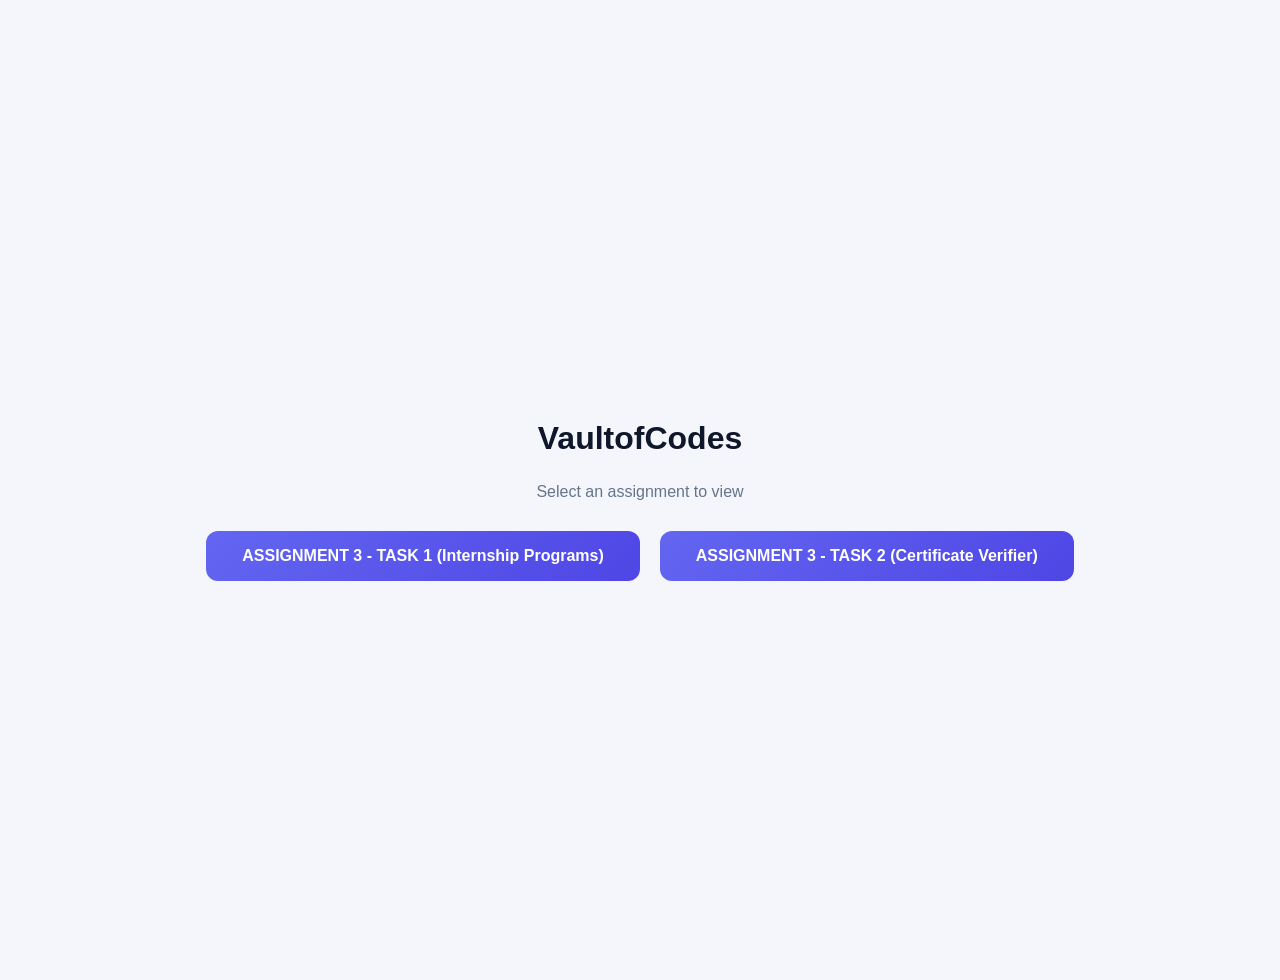
<file: index.html>
<!DOCTYPE html>
<html lang="en">
<head>
  <meta charset="UTF-8">
  <meta name="viewport" content="width=device-width, initial-scale=1.0">
  <title>VaultofCodes - Assignments</title>
  <style>
    body {
      font-family: 'Segoe UI', sans-serif;
      background: #f4f6fb;
      display: flex;
      flex-direction: column;
      align-items: center;
      justify-content: center;
      min-height: 100vh;
      margin: 0;
      padding: 40px 20px;
      text-align: center;
    }
    h1 {
      font-size: 2rem;
      color: #0f172a;
      margin-bottom: 10px;
    }
    p {
      color: #64748b;
      margin-bottom: 30px;
    }
    .links {
      display: flex;
      gap: 20px;
      flex-wrap: wrap;
      justify-content: center;
    }
    .links a {
      display: inline-block;
      padding: 16px 36px;
      background: linear-gradient(135deg, #6366f1, #4f46e5);
      color: #fff;
      text-decoration: none;
      font-weight: 600;
      border-radius: 12px;
      font-size: 16px;
      transition: transform 0.2s, box-shadow 0.2s;
    }
    .links a:hover {
      transform: translateY(-3px);
      box-shadow: 0 8px 24px rgba(99, 102, 241, 0.35);
    }
  </style>
</head>
<body>
  <h1>VaultofCodes</h1>
  <p>Select an assignment to view</p>
  <div class="links">
    <a href="ASSIGNMENT3/TASK1/">ASSIGNMENT 3 - TASK 1 (Internship Programs)</a>
    <a href="ASSIGNMENT3/TASK2/">ASSIGNMENT 3 - TASK 2 (Certificate Verifier)</a>
  </div>
</body>
</html>
</file>
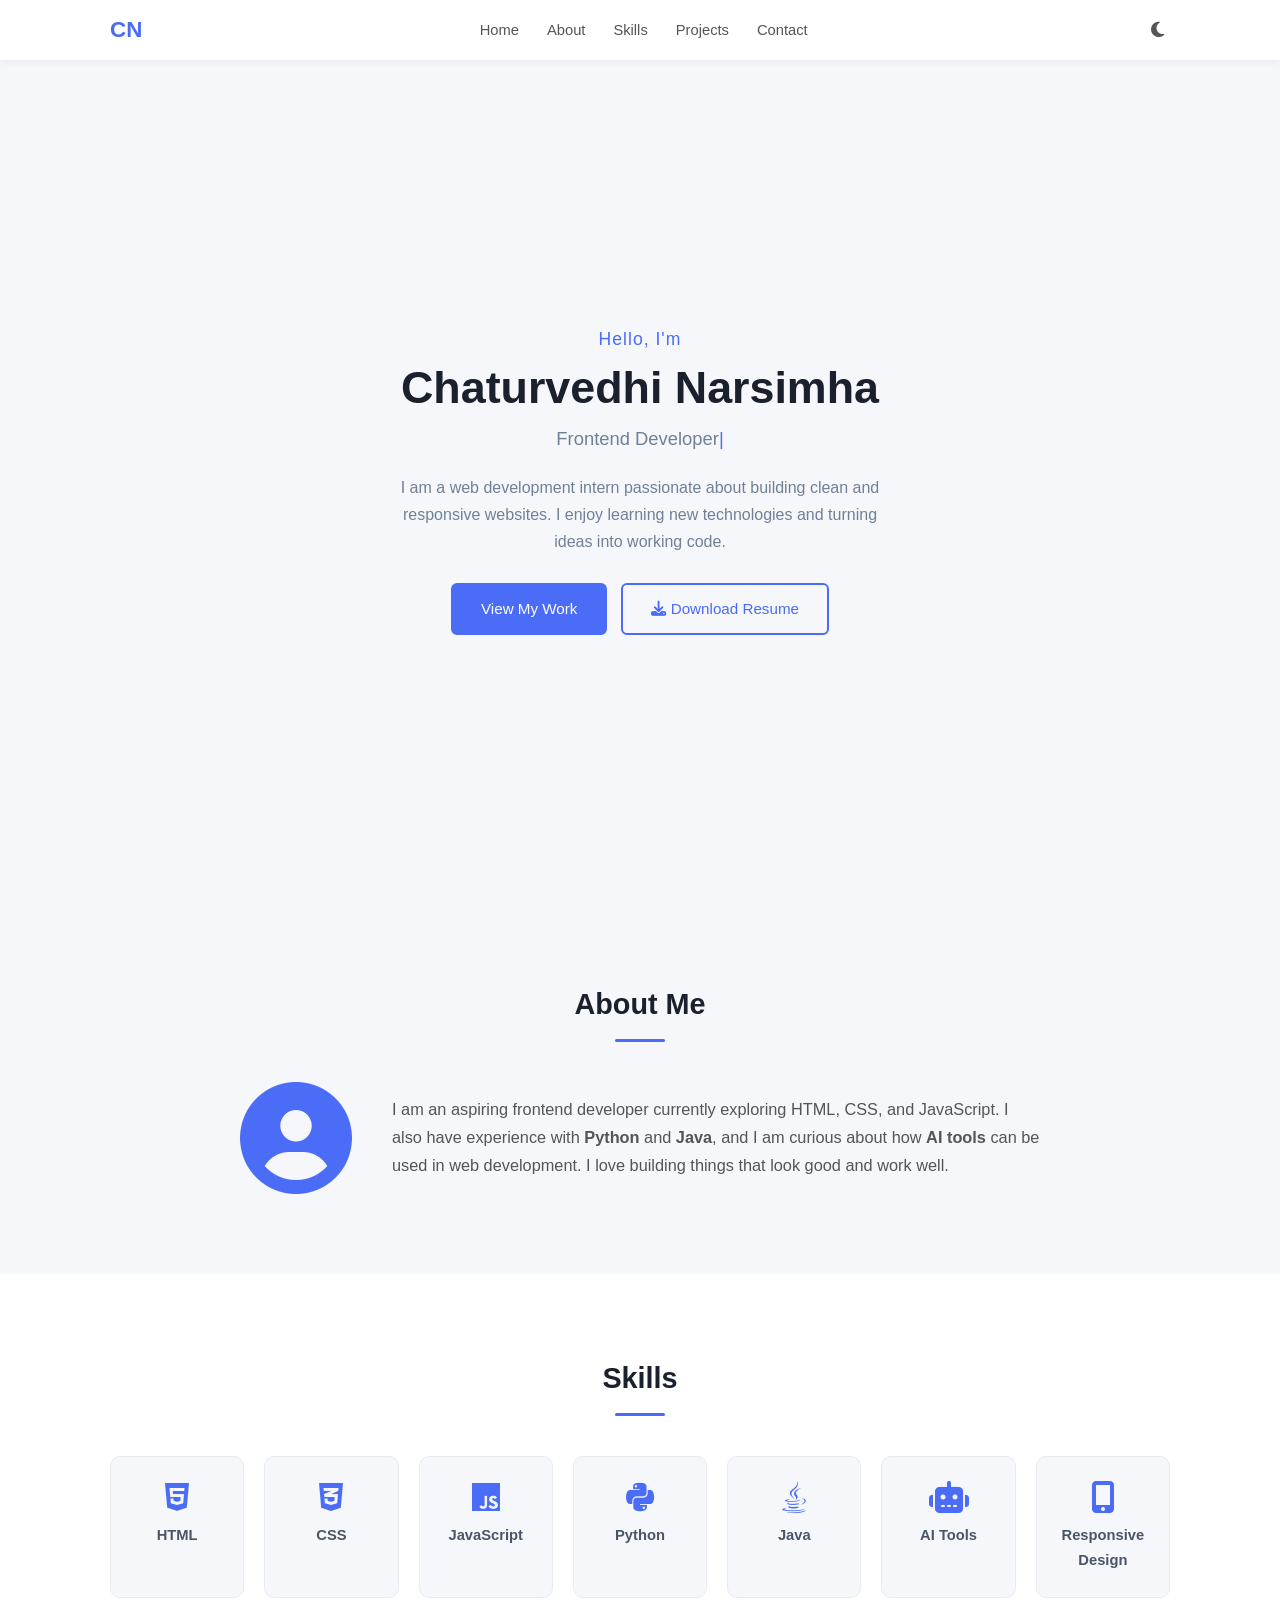
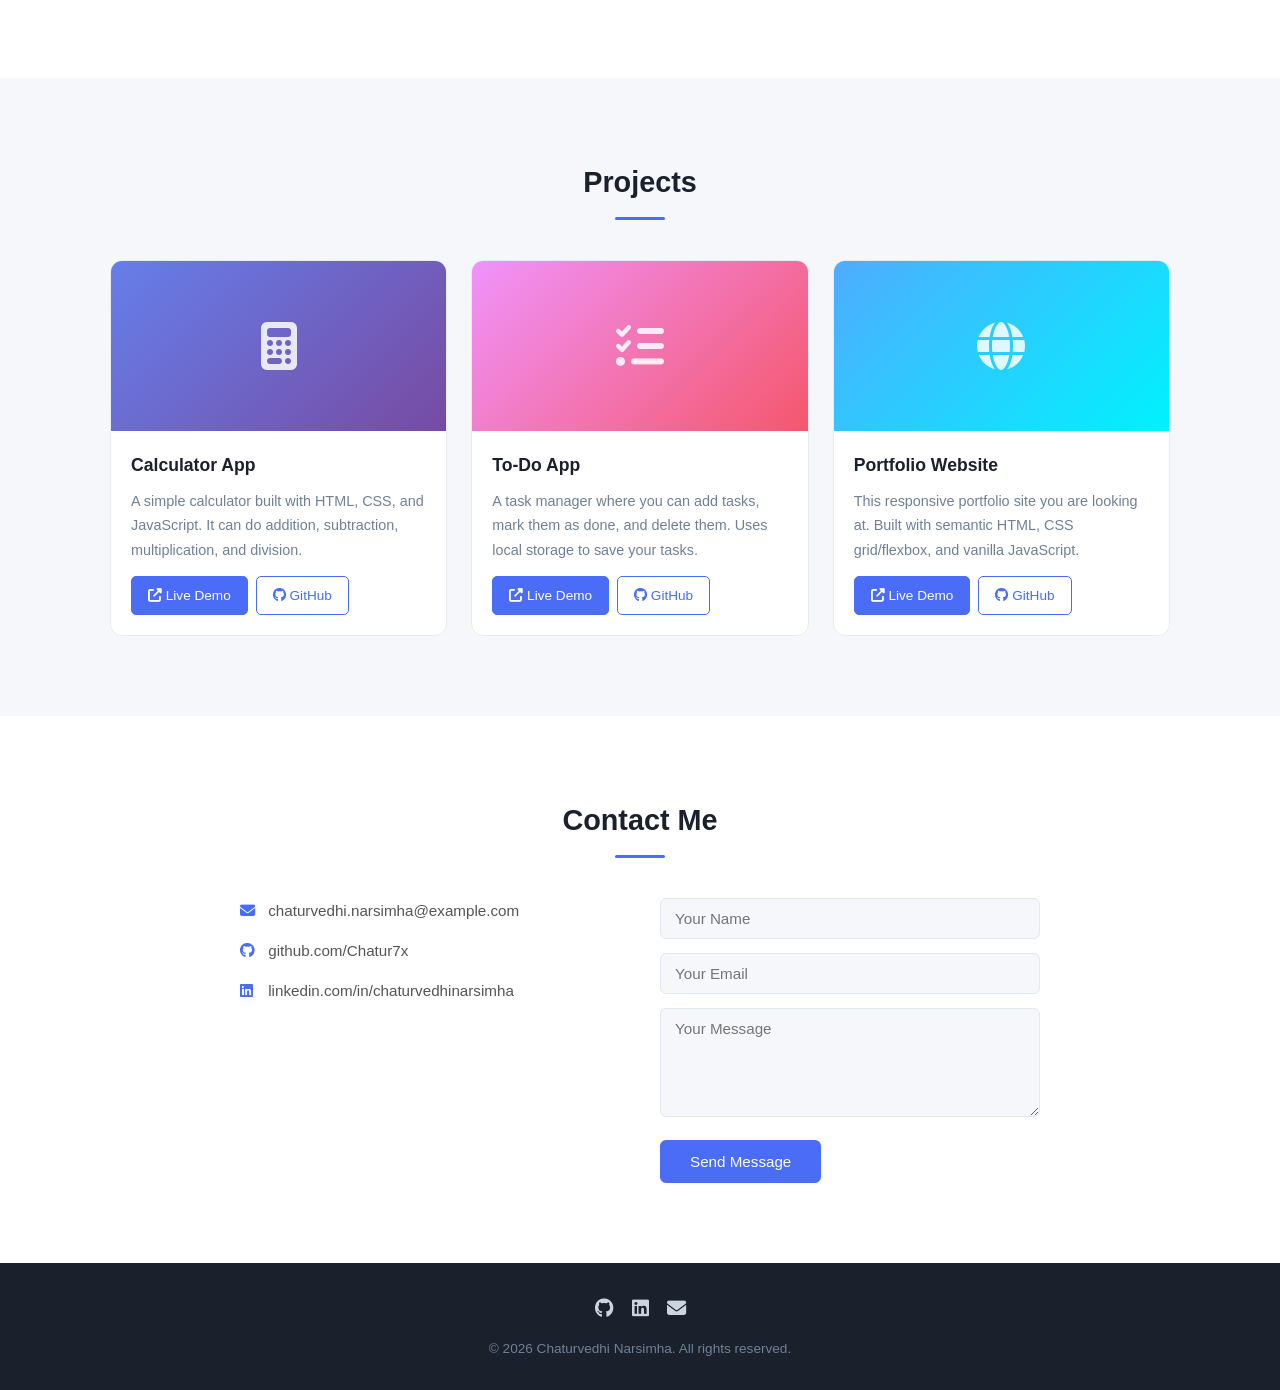
<file: ASSIGNMENT2/index.html>
<!DOCTYPE html>
<html lang="en">
<head>
  <meta charset="UTF-8">
  <meta name="viewport" content="width=device-width, initial-scale=1.0">
  <title>Chaturvedhi Narsimha | Portfolio</title>
  <!-- External CSS -->
  <link rel="stylesheet" href="style.css">
  <!-- Font Awesome for icons -->
  <link rel="stylesheet" href="https://cdnjs.cloudflare.com/ajax/libs/font-awesome/6.5.0/css/all.min.css">
</head>
<body>

  <!-- ===== STICKY NAVBAR ===== -->
  <header class="navbar" id="navbar">
    <div class="container nav-inner">
      <a href="#home" class="nav-logo">CN</a>
      <nav>
        <ul class="nav-menu" id="navMenu">
          <li><a href="#home">Home</a></li>
          <li><a href="#about">About</a></li>
          <li><a href="#skills">Skills</a></li>
          <li><a href="#projects">Projects</a></li>
          <li><a href="#contact">Contact</a></li>
        </ul>
      </nav>
      <div class="nav-right">
        <button class="dark-btn" id="darkBtn" aria-label="Dark mode">
          <i class="fas fa-moon"></i>
        </button>
        <button class="hamburger" id="hamburger" aria-label="Menu">
          <span></span><span></span><span></span>
        </button>
      </div>
    </div>
  </header>

  <!-- ===== HERO SECTION ===== -->
  <section class="hero" id="home">
    <div class="container hero-inner">
      <p class="hero-hello">Hello, I'm</p>
      <h1 class="hero-name">Chaturvedhi Narsimha</h1>
      <p class="hero-title"><span id="typedText"></span><span class="cursor">|</span></p>
      <p class="hero-desc">
        I am a web development intern passionate about building clean and responsive websites.
        I enjoy learning new technologies and turning ideas into working code.
      </p>
      <div class="hero-btns">
        <a href="#projects" class="btn fill">View My Work</a>
        <a href="resume.pdf" class="btn outline" download><i class="fas fa-download"></i> Download Resume</a>
      </div>
    </div>
  </section>

  <!-- ===== ABOUT ME ===== -->
  <section class="segment" id="about">
    <div class="container">
      <h2 class="seg-title">About Me</h2>
      <div class="about-wrap">
        <div class="about-avatar">
          <i class="fas fa-user-circle"></i>
        </div>
        <div class="about-text">
          <p>
            I am an aspiring frontend developer currently exploring HTML, CSS, and JavaScript.
            I also have experience with <strong>Python</strong> and <strong>Java</strong>,
            and I am curious about how <strong>AI tools</strong> can be used in web development.
            I love building things that look good and work well.
          </p>
        </div>
      </div>
    </div>
  </section>

  <!-- ===== SKILLS ===== -->
  <section class="segment alt-bg" id="skills">
    <div class="container">
      <h2 class="seg-title">Skills</h2>
      <div class="skill-grid">
        <div class="skill-item">
          <i class="fab fa-html5"></i>
          <h3>HTML</h3>
        </div>
        <div class="skill-item">
          <i class="fab fa-css3-alt"></i>
          <h3>CSS</h3>
        </div>
        <div class="skill-item">
          <i class="fab fa-js"></i>
          <h3>JavaScript</h3>
        </div>
        <div class="skill-item">
          <i class="fab fa-python"></i>
          <h3>Python</h3>
        </div>
        <div class="skill-item">
          <i class="fab fa-java"></i>
          <h3>Java</h3>
        </div>
        <div class="skill-item">
          <i class="fas fa-robot"></i>
          <h3>AI Tools</h3>
        </div>
        <div class="skill-item">
          <i class="fas fa-mobile-alt"></i>
          <h3>Responsive Design</h3>
        </div>
      </div>
    </div>
  </section>

  <!-- ===== PROJECTS ===== -->
  <section class="segment" id="projects">
    <div class="container">
      <h2 class="seg-title">Projects</h2>
      <div class="project-grid">

        <article class="project-card">
          <div class="project-img calc-bg">
            <i class="fas fa-calculator"></i>
          </div>
          <div class="project-body">
            <h3>Calculator App</h3>
            <p>A simple calculator built with HTML, CSS, and JavaScript. It can do addition, subtraction, multiplication, and division.</p>
            <div class="project-btns">
              <a href="#" class="btn-sm fill"><i class="fas fa-external-link-alt"></i> Live Demo</a>
              <a href="#" class="btn-sm outline"><i class="fab fa-github"></i> GitHub</a>
            </div>
          </div>
        </article>

        <article class="project-card">
          <div class="project-img todo-bg">
            <i class="fas fa-list-check"></i>
          </div>
          <div class="project-body">
            <h3>To-Do App</h3>
            <p>A task manager where you can add tasks, mark them as done, and delete them. Uses local storage to save your tasks.</p>
            <div class="project-btns">
              <a href="#" class="btn-sm fill"><i class="fas fa-external-link-alt"></i> Live Demo</a>
              <a href="#" class="btn-sm outline"><i class="fab fa-github"></i> GitHub</a>
            </div>
          </div>
        </article>

        <article class="project-card">
          <div class="project-img port-bg">
            <i class="fas fa-globe"></i>
          </div>
          <div class="project-body">
            <h3>Portfolio Website</h3>
            <p>This responsive portfolio site you are looking at. Built with semantic HTML, CSS grid/flexbox, and vanilla JavaScript.</p>
            <div class="project-btns">
              <a href="#" class="btn-sm fill"><i class="fas fa-external-link-alt"></i> Live Demo</a>
              <a href="#" class="btn-sm outline"><i class="fab fa-github"></i> GitHub</a>
            </div>
          </div>
        </article>

      </div>
    </div>
  </section>

  <!-- ===== CONTACT ===== -->
  <section class="segment alt-bg" id="contact">
    <div class="container">
      <h2 class="seg-title">Contact Me</h2>
      <div class="contact-wrap">
        <div class="contact-details">
          <p><i class="fas fa-envelope"></i> chaturvedhi.narsimha@example.com</p>
          <p><i class="fab fa-github"></i> github.com/Chatur7x</p>
          <p><i class="fab fa-linkedin"></i> linkedin.com/in/chaturvedhinarsimha</p>
        </div>
        <form class="contact-form" id="contactForm">
          <input type="text" id="name" placeholder="Your Name" required>
          <input type="email" id="email" placeholder="Your Email" required>
          <textarea id="message" rows="5" placeholder="Your Message" required></textarea>
          <button type="submit" class="btn fill">Send Message</button>
        </form>
      </div>
    </div>
  </section>

  <!-- ===== FOOTER ===== -->
  <footer class="footer">
    <div class="container">
      <div class="footer-icons">
        <a href="https://github.com/Chatur7x" target="_blank" aria-label="GitHub"><i class="fab fa-github"></i></a>
        <a href="https://linkedin.com/in/chaturvedhinarsimha" target="_blank" aria-label="LinkedIn"><i class="fab fa-linkedin"></i></a>
        <a href="mailto:chaturvedhi.narsimha@example.com" aria-label="Email"><i class="fas fa-envelope"></i></a>
      </div>
      <p class="copyright">&copy; 2026 Chaturvedhi Narsimha. All rights reserved.</p>
    </div>
  </footer>

  <!-- ===== SCROLL TO TOP ===== -->
  <button class="scroll-up" id="scrollUp"><i class="fas fa-arrow-up"></i></button>

  <!-- External JavaScript -->
  <script src="script.js"></script>
</body>
</html>
</file>
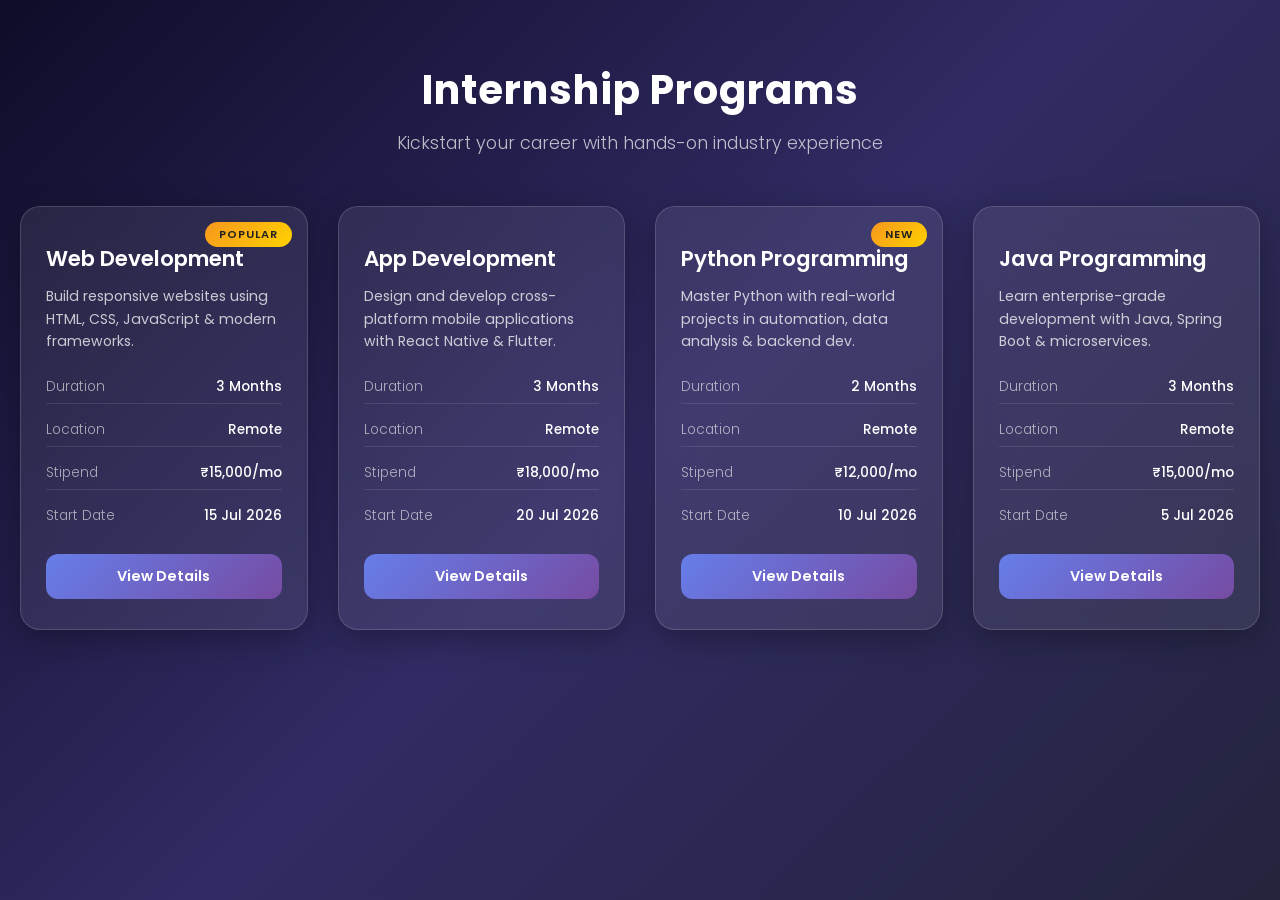
<file: ASSIGNMENT3-TASK1/index.html>
<!DOCTYPE html>
<html lang="en">
<head>
  <meta charset="UTF-8">
  <meta name="viewport" content="width=device-width, initial-scale=1.0">
  <title>Internship Programs</title>
  <!-- Google Fonts: Poppins -->
  <link href="https://fonts.googleapis.com/css2?family=Poppins:wght@300;400;500;600;700&display=swap" rel="stylesheet">
  <link rel="stylesheet" href="style.css">
</head>
<body>

  <!-- HEADING -->
  <section class="heading">
    <h1>Internship Programs</h1>
    <p>Kickstart your career with hands-on industry experience</p>
  </section>

  <!-- CARDS GRID -->
  <section class="cards-container">

    <!-- Card 1 -->
    <div class="card">
      <div class="card-badge">Popular</div>
      <h2 class="card-title">Web Development</h2>
      <p class="card-desc">Build responsive websites using HTML, CSS, JavaScript &amp; modern frameworks.</p>
      <div class="card-details">
        <div class="detail"><span class="label">Duration</span><span class="value">3 Months</span></div>
        <div class="detail"><span class="label">Location</span><span class="value">Remote</span></div>
        <div class="detail"><span class="label">Stipend</span><span class="value">₹15,000/mo</span></div>
        <div class="detail"><span class="label">Start Date</span><span class="value">15 Jul 2026</span></div>
      </div>
      <a href="#" class="btn">View Details</a>
    </div>

    <!-- Card 2 -->
    <div class="card">
      <h2 class="card-title">App Development</h2>
      <p class="card-desc">Design and develop cross-platform mobile applications with React Native &amp; Flutter.</p>
      <div class="card-details">
        <div class="detail"><span class="label">Duration</span><span class="value">3 Months</span></div>
        <div class="detail"><span class="label">Location</span><span class="value">Remote</span></div>
        <div class="detail"><span class="label">Stipend</span><span class="value">₹18,000/mo</span></div>
        <div class="detail"><span class="label">Start Date</span><span class="value">20 Jul 2026</span></div>
      </div>
      <a href="#" class="btn">View Details</a>
    </div>

    <!-- Card 3 -->
    <div class="card">
      <div class="card-badge">New</div>
      <h2 class="card-title">Python Programming</h2>
      <p class="card-desc">Master Python with real-world projects in automation, data analysis &amp; backend dev.</p>
      <div class="card-details">
        <div class="detail"><span class="label">Duration</span><span class="value">2 Months</span></div>
        <div class="detail"><span class="label">Location</span><span class="value">Remote</span></div>
        <div class="detail"><span class="label">Stipend</span><span class="value">₹12,000/mo</span></div>
        <div class="detail"><span class="label">Start Date</span><span class="value">10 Jul 2026</span></div>
      </div>
      <a href="python-details.html" class="btn">View Details</a>
    </div>

    <!-- Card 4 -->
    <div class="card">
      <h2 class="card-title">Java Programming</h2>
      <p class="card-desc">Learn enterprise-grade development with Java, Spring Boot &amp; microservices.</p>
      <div class="card-details">
        <div class="detail"><span class="label">Duration</span><span class="value">3 Months</span></div>
        <div class="detail"><span class="label">Location</span><span class="value">Remote</span></div>
        <div class="detail"><span class="label">Stipend</span><span class="value">₹15,000/mo</span></div>
        <div class="detail"><span class="label">Start Date</span><span class="value">5 Jul 2026</span></div>
      </div>
      <a href="java-details.html" class="btn">View Details</a>
    </div>

  </section>

</body>
</html>
</file>
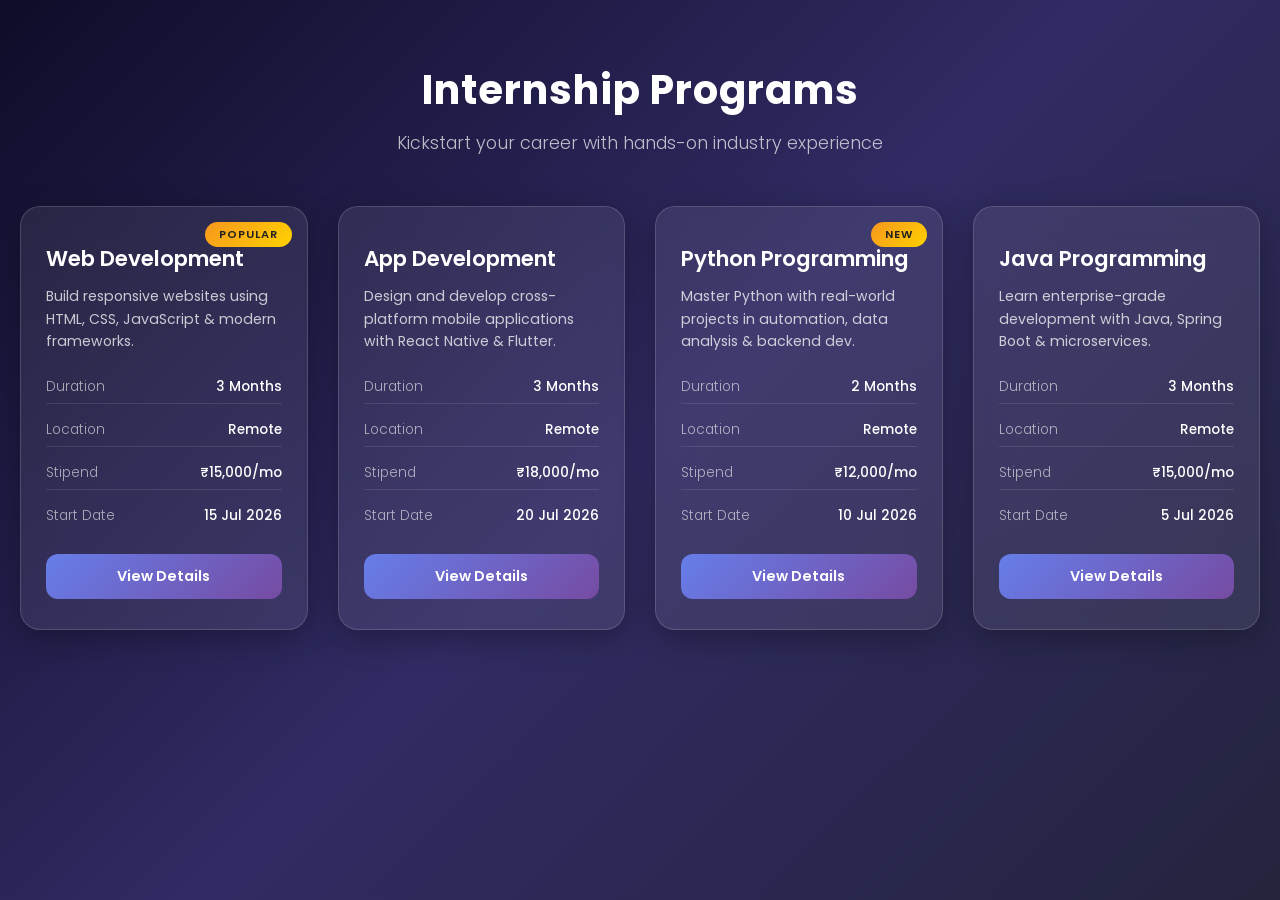
<file: ASSIGNMENT3/TASK1/index.html>
<!DOCTYPE html>
<html lang="en">
<head>
  <meta charset="UTF-8">
  <meta name="viewport" content="width=device-width, initial-scale=1.0">
  <title>Internship Programs</title>
  <link href="https://fonts.googleapis.com/css2?family=Poppins:wght@300;400;500;600;700&display=swap" rel="stylesheet">
  <link rel="stylesheet" href="style.css">
</head>
<body>

  <section class="heading">
    <h1>Internship Programs</h1>
    <p>Kickstart your career with hands-on industry experience</p>
  </section>

  <section class="cards-container">

    <div class="card">
      <div class="card-badge">Popular</div>
      <h2 class="card-title">Web Development</h2>
      <p class="card-desc">Build responsive websites using HTML, CSS, JavaScript &amp; modern frameworks.</p>
      <div class="card-details">
        <div class="detail"><span class="label">Duration</span><span class="value">3 Months</span></div>
        <div class="detail"><span class="label">Location</span><span class="value">Remote</span></div>
        <div class="detail"><span class="label">Stipend</span><span class="value">₹15,000/mo</span></div>
        <div class="detail"><span class="label">Start Date</span><span class="value">15 Jul 2026</span></div>
      </div>
      <a href="#" class="btn">View Details</a>
    </div>

    <div class="card">
      <h2 class="card-title">App Development</h2>
      <p class="card-desc">Design and develop cross-platform mobile applications with React Native &amp; Flutter.</p>
      <div class="card-details">
        <div class="detail"><span class="label">Duration</span><span class="value">3 Months</span></div>
        <div class="detail"><span class="label">Location</span><span class="value">Remote</span></div>
        <div class="detail"><span class="label">Stipend</span><span class="value">₹18,000/mo</span></div>
        <div class="detail"><span class="label">Start Date</span><span class="value">20 Jul 2026</span></div>
      </div>
      <a href="#" class="btn">View Details</a>
    </div>

    <div class="card">
      <div class="card-badge">New</div>
      <h2 class="card-title">Python Programming</h2>
      <p class="card-desc">Master Python with real-world projects in automation, data analysis &amp; backend dev.</p>
      <div class="card-details">
        <div class="detail"><span class="label">Duration</span><span class="value">2 Months</span></div>
        <div class="detail"><span class="label">Location</span><span class="value">Remote</span></div>
        <div class="detail"><span class="label">Stipend</span><span class="value">₹12,000/mo</span></div>
        <div class="detail"><span class="label">Start Date</span><span class="value">10 Jul 2026</span></div>
      </div>
      <a href="python-details.html" class="btn">View Details</a>
    </div>

    <div class="card">
      <h2 class="card-title">Java Programming</h2>
      <p class="card-desc">Learn enterprise-grade development with Java, Spring Boot &amp; microservices.</p>
      <div class="card-details">
        <div class="detail"><span class="label">Duration</span><span class="value">3 Months</span></div>
        <div class="detail"><span class="label">Location</span><span class="value">Remote</span></div>
        <div class="detail"><span class="label">Stipend</span><span class="value">₹15,000/mo</span></div>
        <div class="detail"><span class="label">Start Date</span><span class="value">5 Jul 2026</span></div>
      </div>
      <a href="java-details.html" class="btn">View Details</a>
    </div>

  </section>

</body>
</html>
</file>
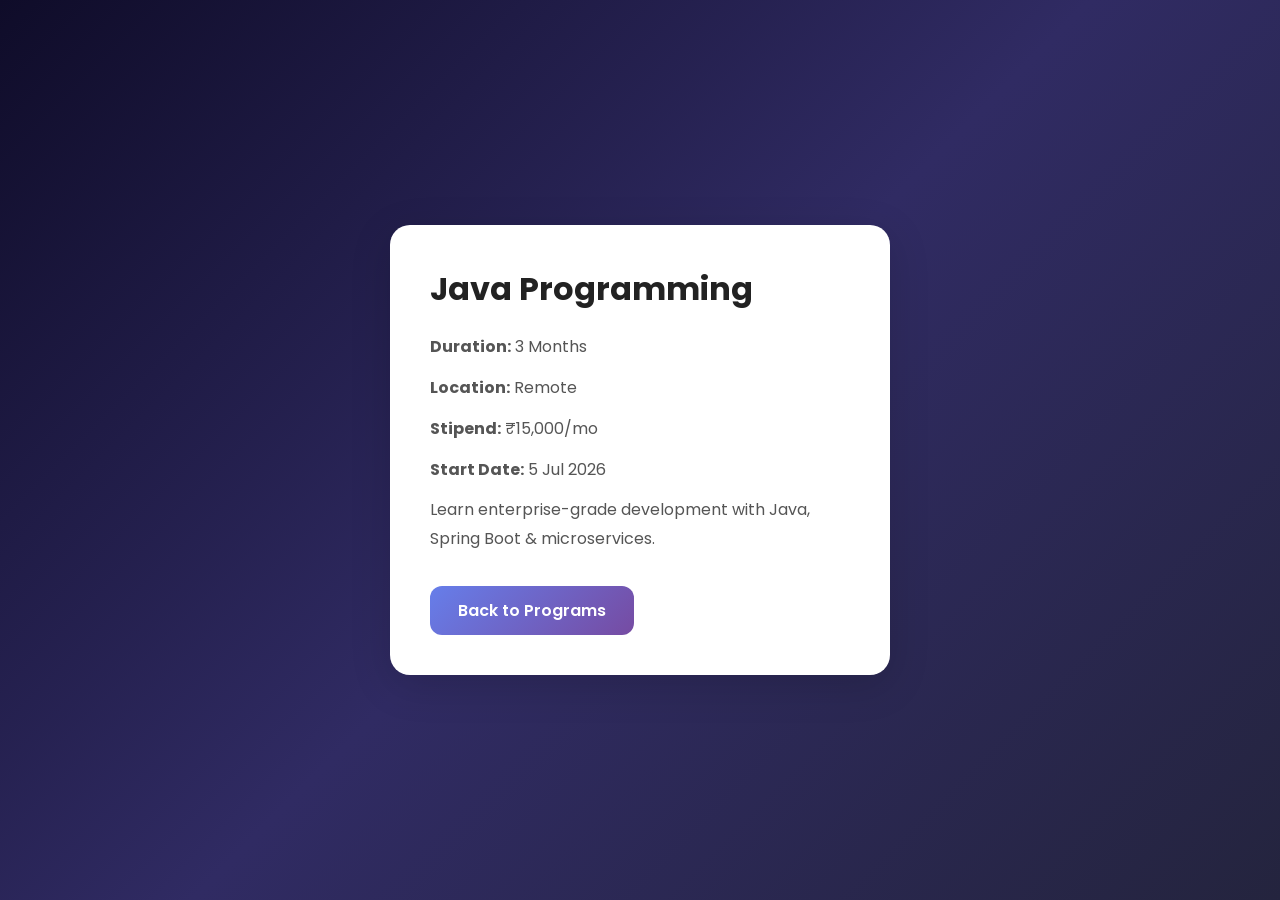
<file: ASSIGNMENT3-TASK1/java-details.html>
<!DOCTYPE html>
<html lang="en">
<head>
  <meta charset="UTF-8">
  <meta name="viewport" content="width=device-width, initial-scale=1.0">
  <title>Java Programming - Internship Details</title>
  <link href="https://fonts.googleapis.com/css2?family=Poppins:wght@400;500;600;700&display=swap" rel="stylesheet">
  <link rel="stylesheet" href="style.css">
  <style>
    body {
      justify-content: center;
      min-height: 100vh;
    }
    .detail-page {
      background: #fff;
      border-radius: 20px;
      padding: 40px;
      max-width: 500px;
      width: 100%;
      box-shadow: 0 10px 40px rgba(0, 0, 0, 0.15);
    }
    .detail-page h1 {
      font-size: 2rem;
      margin-bottom: 20px;
      color: #222;
    }
    .detail-page p {
      color: #555;
      line-height: 1.8;
      margin-bottom: 12px;
    }
    .detail-page .back-btn {
      display: inline-block;
      margin-top: 20px;
      padding: 12px 28px;
      background: linear-gradient(135deg, #667eea, #764ba2);
      color: #fff;
      text-decoration: none;
      border-radius: 12px;
      font-weight: 600;
      transition: transform 0.2s;
    }
    .detail-page .back-btn:hover {
      transform: scale(1.03);
    }
  </style>
</head>
<body>
  <div class="detail-page">
    <h1>Java Programming</h1>
    <p><strong>Duration:</strong> 3 Months</p>
    <p><strong>Location:</strong> Remote</p>
    <p><strong>Stipend:</strong> ₹15,000/mo</p>
    <p><strong>Start Date:</strong> 5 Jul 2026</p>
    <p>Learn enterprise-grade development with Java, Spring Boot &amp; microservices.</p>
    <a href="index.html" class="back-btn">Back to Programs</a>
  </div>
</body>
</html>
</file>
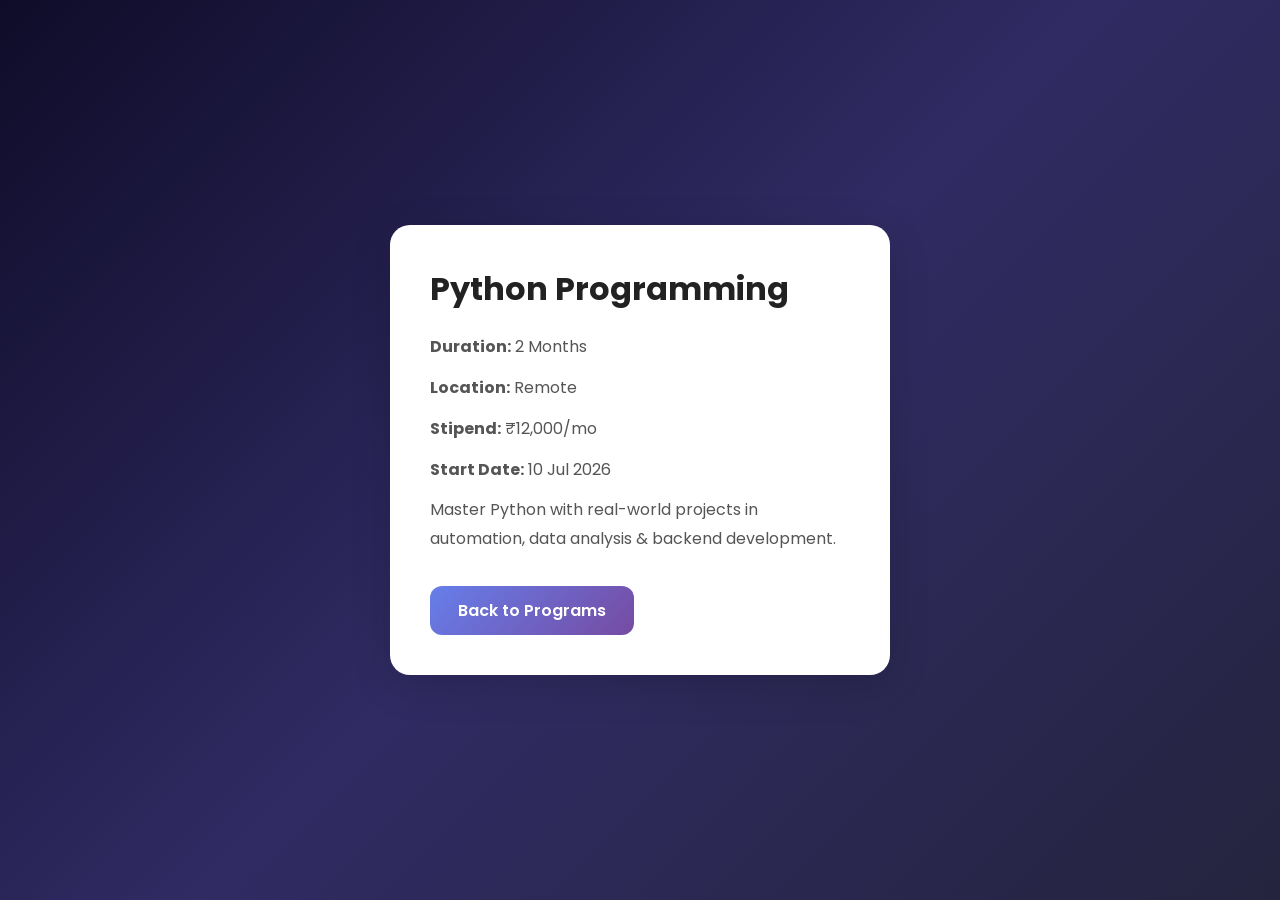
<file: ASSIGNMENT3-TASK1/python-details.html>
<!DOCTYPE html>
<html lang="en">
<head>
  <meta charset="UTF-8">
  <meta name="viewport" content="width=device-width, initial-scale=1.0">
  <title>Python Programming - Internship Details</title>
  <link href="https://fonts.googleapis.com/css2?family=Poppins:wght@400;500;600;700&display=swap" rel="stylesheet">
  <link rel="stylesheet" href="style.css">
  <style>
    body {
      justify-content: center;
      min-height: 100vh;
    }
    .detail-page {
      background: #fff;
      border-radius: 20px;
      padding: 40px;
      max-width: 500px;
      width: 100%;
      box-shadow: 0 10px 40px rgba(0, 0, 0, 0.15);
    }
    .detail-page h1 {
      font-size: 2rem;
      margin-bottom: 20px;
      color: #222;
    }
    .detail-page p {
      color: #555;
      line-height: 1.8;
      margin-bottom: 12px;
    }
    .detail-page .back-btn {
      display: inline-block;
      margin-top: 20px;
      padding: 12px 28px;
      background: linear-gradient(135deg, #667eea, #764ba2);
      color: #fff;
      text-decoration: none;
      border-radius: 12px;
      font-weight: 600;
      transition: transform 0.2s;
    }
    .detail-page .back-btn:hover {
      transform: scale(1.03);
    }
  </style>
</head>
<body>
  <div class="detail-page">
    <h1>Python Programming</h1>
    <p><strong>Duration:</strong> 2 Months</p>
    <p><strong>Location:</strong> Remote</p>
    <p><strong>Stipend:</strong> ₹12,000/mo</p>
    <p><strong>Start Date:</strong> 10 Jul 2026</p>
    <p>Master Python with real-world projects in automation, data analysis &amp; backend development.</p>
    <a href="index.html" class="back-btn">Back to Programs</a>
  </div>
</body>
</html>
</file>
<file: ASSIGNMENT2/style.css>
/* ===== RESET ===== */
* {
  margin: 0;
  padding: 0;
  box-sizing: border-box;
}

html {
  scroll-behavior: smooth;
}

body {
  font-family: 'Segoe UI', Tahoma, Geneva, Verdana, sans-serif;
  background: #f5f7fa;
  color: #2d3748;
  line-height: 1.7;
}

a {
  text-decoration: none;
  color: inherit;
}

ul {
  list-style: none;
}

.container {
  max-width: 1100px;
  margin: 0 auto;
  padding: 0 20px;
}

/* ===== STICKY NAVBAR ===== */
.navbar {
  position: fixed;
  top: 0;
  left: 0;
  width: 100%;
  background: #fff;
  box-shadow: 0 2px 8px rgba(0,0,0,0.06);
  z-index: 999;
  height: 60px;
}

.nav-inner {
  display: flex;
  justify-content: space-between;
  align-items: center;
  height: 60px;
}

.nav-logo {
  font-size: 1.4rem;
  font-weight: 700;
  color: #4a6cf7;
}

.nav-menu {
  display: flex;
  gap: 28px;
}

.nav-menu a {
  font-size: 0.92rem;
  color: #555;
  transition: color 0.2s;
}

.nav-menu a:hover {
  color: #4a6cf7;
}

.nav-right {
  display: flex;
  align-items: center;
  gap: 10px;
}

.dark-btn {
  background: none;
  border: none;
  font-size: 1.1rem;
  cursor: pointer;
  color: #555;
  padding: 6px;
  border-radius: 50%;
  transition: background 0.2s;
}

.dark-btn:hover {
  background: #f0f0f0;
}

/* ===== HAMBURGER ===== */
.hamburger {
  display: none;
  flex-direction: column;
  gap: 4px;
  background: none;
  border: none;
  cursor: pointer;
  padding: 4px;
}

.hamburger span {
  width: 22px;
  height: 2.5px;
  background: #333;
  border-radius: 2px;
  transition: 0.3s;
}

.hamburger.active span:nth-child(1) {
  transform: rotate(45deg) translate(5px, 5px);
}

.hamburger.active span:nth-child(2) {
  opacity: 0;
}

.hamburger.active span:nth-child(3) {
  transform: rotate(-45deg) translate(5px, -5px);
}

/* ===== HERO ===== */
.hero {
  min-height: 100vh;
  display: flex;
  align-items: center;
  justify-content: center;
  text-align: center;
  padding-top: 60px;
}

.hero-inner {
  max-width: 650px;
}

.hero-hello {
  font-size: 1.1rem;
  color: #4a6cf7;
  margin-bottom: 6px;
  letter-spacing: 1px;
}

.hero-name {
  font-size: 2.8rem;
  color: #1a202c;
  margin-bottom: 8px;
  line-height: 1.2;
}

.hero-title {
  font-size: 1.15rem;
  color: #718096;
  margin-bottom: 18px;
  min-height: 1.8em;
}

.cursor {
  color: #4a6cf7;
  animation: blink 0.8s infinite;
}

@keyframes blink {
  0%, 100% { opacity: 1; }
  50% { opacity: 0; }
}

.hero-desc {
  color: #718096;
  max-width: 500px;
  margin: 0 auto 28px;
  font-size: 1rem;
}

.hero-btns {
  display: flex;
  gap: 14px;
  justify-content: center;
  flex-wrap: wrap;
}

/* ===== BUTTONS ===== */
.btn {
  display: inline-block;
  padding: 11px 28px;
  border-radius: 6px;
  font-size: 0.95rem;
  font-weight: 500;
  cursor: pointer;
  transition: all 0.2s;
  border: 2px solid #4a6cf7;
}

.btn.fill {
  background: #4a6cf7;
  color: #fff;
}

.btn.fill:hover {
  background: #3b5de7;
  box-shadow: 0 4px 12px rgba(74, 108, 247, 0.3);
}

.btn.outline {
  background: transparent;
  color: #4a6cf7;
}

.btn.outline:hover {
  background: #4a6cf7;
  color: #fff;
}

.btn-sm {
  display: inline-block;
  padding: 7px 16px;
  border-radius: 5px;
  font-size: 0.85rem;
  font-weight: 500;
  cursor: pointer;
  transition: all 0.2s;
  border: 1.5px solid #4a6cf7;
}

.btn-sm.fill {
  background: #4a6cf7;
  color: #fff;
}

.btn-sm.fill:hover {
  background: #3b5de7;
}

.btn-sm.outline {
  background: transparent;
  color: #4a6cf7;
}

.btn-sm.outline:hover {
  background: #4a6cf7;
  color: #fff;
}

/* ===== SECTIONS ===== */
.segment {
  padding: 80px 0;
}

.alt-bg {
  background: #fff;
}

.seg-title {
  text-align: center;
  font-size: 1.8rem;
  color: #1a202c;
  margin-bottom: 40px;
  position: relative;
}

.seg-title::after {
  content: '';
  display: block;
  width: 50px;
  height: 3px;
  background: #4a6cf7;
  margin: 10px auto 0;
  border-radius: 3px;
}

/* ===== ABOUT ===== */
.about-wrap {
  display: flex;
  gap: 40px;
  align-items: center;
  max-width: 800px;
  margin: 0 auto;
}

.about-avatar i {
  font-size: 7rem;
  color: #4a6cf7;
}

.about-text p {
  color: #555;
  font-size: 1.02rem;
}

/* ===== SKILLS ===== */
.skill-grid {
  display: grid;
  grid-template-columns: repeat(auto-fit, minmax(130px, 1fr));
  gap: 20px;
}

.skill-item {
  background: #f5f7fa;
  border: 1px solid #e8ecf1;
  border-radius: 10px;
  padding: 24px 14px;
  text-align: center;
  transition: box-shadow 0.2s, transform 0.2s;
}

.skill-item:hover {
  box-shadow: 0 4px 14px rgba(0,0,0,0.06);
  transform: translateY(-3px);
}

.skill-item i {
  font-size: 2rem;
  color: #4a6cf7;
  margin-bottom: 10px;
}

.skill-item h3 {
  font-size: 0.92rem;
  color: #4a5568;
  font-weight: 600;
}

/* ===== PROJECTS ===== */
.project-grid {
  display: grid;
  grid-template-columns: repeat(auto-fit, minmax(290px, 1fr));
  gap: 24px;
}

.project-card {
  background: #fff;
  border: 1px solid #e8ecf1;
  border-radius: 12px;
  overflow: hidden;
  transition: box-shadow 0.2s, transform 0.2s;
}

.project-card:hover {
  box-shadow: 0 6px 18px rgba(0,0,0,0.07);
  transform: translateY(-4px);
}

.project-img {
  height: 170px;
  display: flex;
  align-items: center;
  justify-content: center;
  font-size: 3rem;
  color: rgba(255,255,255,0.85);
}

.calc-bg {
  background: linear-gradient(135deg, #667eea, #764ba2);
}

.todo-bg {
  background: linear-gradient(135deg, #f093fb, #f5576c);
}

.port-bg {
  background: linear-gradient(135deg, #4facfe, #00f2fe);
}

.project-body {
  padding: 20px;
}

.project-body h3 {
  font-size: 1.1rem;
  margin-bottom: 8px;
  color: #1a202c;
}

.project-body p {
  font-size: 0.9rem;
  color: #718096;
  margin-bottom: 14px;
}

.project-btns {
  display: flex;
  gap: 8px;
}

/* ===== CONTACT ===== */
.contact-wrap {
  display: grid;
  grid-template-columns: 1fr 1fr;
  gap: 40px;
  max-width: 800px;
  margin: 0 auto;
}

.contact-details p {
  margin-bottom: 14px;
  color: #555;
  font-size: 0.95rem;
}

.contact-details i {
  width: 24px;
  color: #4a6cf7;
}

.contact-form input,
.contact-form textarea {
  width: 100%;
  padding: 11px 14px;
  border: 1.5px solid #e2e8f0;
  border-radius: 6px;
  font-size: 0.95rem;
  margin-bottom: 14px;
  font-family: inherit;
  background: #f5f7fa;
  transition: border 0.2s;
}

.contact-form input:focus,
.contact-form textarea:focus {
  outline: none;
  border-color: #4a6cf7;
}

.contact-form textarea {
  resize: vertical;
}

/* ===== FOOTER ===== */
.footer {
  background: #1a202c;
  color: #cbd5e0;
  text-align: center;
  padding: 30px 0;
}

.footer-icons {
  display: flex;
  justify-content: center;
  gap: 18px;
  margin-bottom: 12px;
}

.footer-icons a {
  color: #cbd5e0;
  font-size: 1.2rem;
  transition: color 0.2s;
}

.footer-icons a:hover {
  color: #4a6cf7;
}

.copyright {
  font-size: 0.85rem;
  color: #718096;
}

/* ===== SCROLL TO TOP ===== */
.scroll-up {
  position: fixed;
  bottom: 24px;
  right: 24px;
  width: 40px;
  height: 40px;
  border-radius: 50%;
  background: #4a6cf7;
  color: #fff;
  border: none;
  font-size: 1rem;
  cursor: pointer;
  opacity: 0;
  visibility: hidden;
  transition: all 0.3s;
  z-index: 99;
  box-shadow: 0 3px 10px rgba(74, 108, 247, 0.3);
}

.scroll-up.show {
  opacity: 1;
  visibility: visible;
}

.scroll-up:hover {
  background: #3b5de7;
  transform: translateY(-2px);
}

/* ===== DARK MODE ===== */
body.dark {
  background: #0f172a;
  color: #e2e8f0;
}

body.dark .navbar {
  background: #1e293b;
  box-shadow: 0 2px 8px rgba(0,0,0,0.2);
}

body.dark .nav-menu a {
  color: #cbd5e0;
}

body.dark .nav-menu a:hover {
  color: #818cf8;
}

body.dark .dark-btn {
  color: #cbd5e0;
}

body.dark .dark-btn:hover {
  background: #334155;
}

body.dark .hamburger span {
  background: #e2e8f0;
}

body.dark .hero-name {
  color: #e2e8f0;
}

body.dark .alt-bg {
  background: #1e293b;
}

body.dark .seg-title {
  color: #e2e8f0;
}

body.dark .skill-item {
  background: #0f172a;
  border-color: #334155;
}

body.dark .skill-item h3 {
  color: #cbd5e0;
}

body.dark .project-card {
  background: #1e293b;
  border-color: #334155;
}

body.dark .project-body h3 {
  color: #e2e8f0;
}

body.dark .project-body p {
  color: #94a3b8;
}

body.dark .contact-details p {
  color: #cbd5e0;
}

body.dark .contact-form input,
body.dark .contact-form textarea {
  background: #0f172a;
  border-color: #334155;
  color: #e2e8f0;
}

body.dark .nav-menu {
  background: #1e293b;
}

/* ===== RESPONSIVE ===== */
@media (max-width: 768px) {
  .nav-menu {
    display: none;
    position: fixed;
    top: 60px;
    left: 0;
    width: 100%;
    background: #fff;
    flex-direction: column;
    align-items: center;
    padding: 24px 0;
    gap: 18px;
    border-bottom: 1px solid #eee;
    box-shadow: 0 4px 12px rgba(0,0,0,0.06);
  }

  .nav-menu.active {
    display: flex;
  }

  .hamburger {
    display: flex;
  }

  .hero-name {
    font-size: 2rem;
  }

  .about-wrap {
    flex-direction: column;
    text-align: center;
  }

  .contact-wrap {
    grid-template-columns: 1fr;
  }
}

@media (max-width: 480px) {
  .hero-name {
    font-size: 1.6rem;
  }

  .hero-btns {
    flex-direction: column;
    align-items: center;
  }

  .btn {
    width: 100%;
    max-width: 240px;
  }

  .skill-grid {
    grid-template-columns: repeat(2, 1fr);
  }

  .project-grid {
    grid-template-columns: 1fr;
  }
}
</file>
<file: ASSIGNMENT3-TASK1/style.css>
/* ===== RESET ===== */
* {
  margin: 0;
  padding: 0;
  box-sizing: border-box;
}

/* ===== BODY ===== */
body {
  font-family: 'Poppins', sans-serif;
  min-height: 100vh;
  /* Gradient background */
  background: linear-gradient(135deg, #0f0c29, #302b63, #24243e);
  display: flex;
  flex-direction: column;
  align-items: center;
  padding: 60px 20px;
}

/* ===== HEADING ===== */
.heading {
  text-align: center;
  margin-bottom: 50px;
}

.heading h1 {
  font-size: 2.5rem;
  font-weight: 700;
  color: #fff;
  letter-spacing: 1px;
}

.heading p {
  font-size: 1.1rem;
  color: rgba(255, 255, 255, 0.7);
  margin-top: 10px;
  font-weight: 300;
}

/* ===== CARDS GRID ===== */
.cards-container {
  display: grid;
  grid-template-columns: repeat(4, 1fr);
  gap: 30px;
  max-width: 1300px;
  width: 100%;
}

/* ===== GLASSMORPHISM CARD ===== */
.card {
  background: rgba(255, 255, 255, 0.08);
  backdrop-filter: blur(16px);
  -webkit-backdrop-filter: blur(16px);
  border: 1px solid rgba(255, 255, 255, 0.15);
  border-radius: 20px;
  padding: 30px 25px;
  box-shadow: 0 8px 32px rgba(0, 0, 0, 0.3);
  position: relative;
  display: flex;
  flex-direction: column;
  transition: transform 0.3s ease, box-shadow 0.3s ease;
}

.card:hover {
  transform: translateY(-10px);
  box-shadow: 0 16px 48px rgba(0, 0, 0, 0.5);
}

/* ===== BADGE ===== */
.card-badge {
  position: absolute;
  top: 15px;
  right: 15px;
  background: linear-gradient(135deg, #f7971e, #ffd200);
  color: #222;
  font-size: 0.7rem;
  font-weight: 600;
  padding: 4px 14px;
  border-radius: 20px;
  text-transform: uppercase;
  letter-spacing: 1px;
}

/* ===== CARD TITLE ===== */
.card-title {
  font-size: 1.35rem;
  font-weight: 600;
  color: #fff;
  margin: 5px 0 10px;
}

/* ===== CARD DESCRIPTION ===== */
.card-desc {
  font-size: 0.88rem;
  color: rgba(255, 255, 255, 0.75);
  line-height: 1.6;
  margin-bottom: 18px;
}

/* ===== DETAILS ===== */
.card-details {
  display: flex;
  flex-direction: column;
  gap: 10px;
  margin-bottom: 22px;
}

.detail {
  display: flex;
  justify-content: space-between;
  padding: 6px 0;
  border-bottom: 1px solid rgba(255, 255, 255, 0.1);
  font-size: 0.85rem;
}

.detail:last-child {
  border-bottom: none;
}

.label {
  color: rgba(255, 255, 255, 0.6);
  font-weight: 300;
}

.value {
  color: #fff;
  font-weight: 500;
}

/* ===== BUTTON ===== */
.btn {
  display: inline-block;
  text-align: center;
  padding: 12px 0;
  background: linear-gradient(135deg, #667eea, #764ba2);
  color: #fff;
  text-decoration: none;
  font-weight: 600;
  font-size: 0.9rem;
  border-radius: 12px;
  margin-top: auto;
  transition: transform 0.2s ease, box-shadow 0.2s ease;
}

.btn:hover {
  transform: scale(1.03);
  box-shadow: 0 8px 25px rgba(102, 126, 234, 0.4);
}

/* ===== RESPONSIVE: TABLET ===== */
@media (max-width: 1024px) {
  .cards-container {
    grid-template-columns: repeat(2, 1fr);
    gap: 25px;
  }

  .heading h1 {
    font-size: 2rem;
  }
}

/* ===== RESPONSIVE: MOBILE ===== */
@media (max-width: 600px) {
  .cards-container {
    grid-template-columns: 1fr;
    gap: 25px;
  }

  .heading h1 {
    font-size: 1.6rem;
  }

  .heading p {
    font-size: 0.95rem;
  }

  .card {
    padding: 25px 20px;
  }

  body {
    padding: 40px 16px;
  }
}
</file>
<file: ASSIGNMENT3/TASK1/style.css>
* {
  margin: 0;
  padding: 0;
  box-sizing: border-box;
}

body {
  font-family: 'Poppins', sans-serif;
  min-height: 100vh;
  background: linear-gradient(135deg, #0f0c29, #302b63, #24243e);
  display: flex;
  flex-direction: column;
  align-items: center;
  padding: 60px 20px;
}

.heading {
  text-align: center;
  margin-bottom: 50px;
}

.heading h1 {
  font-size: 2.5rem;
  font-weight: 700;
  color: #fff;
  letter-spacing: 1px;
}

.heading p {
  font-size: 1.1rem;
  color: rgba(255, 255, 255, 0.7);
  margin-top: 10px;
  font-weight: 300;
}

.cards-container {
  display: grid;
  grid-template-columns: repeat(4, 1fr);
  gap: 30px;
  max-width: 1300px;
  width: 100%;
}

.card {
  background: rgba(255, 255, 255, 0.08);
  backdrop-filter: blur(16px);
  -webkit-backdrop-filter: blur(16px);
  border: 1px solid rgba(255, 255, 255, 0.15);
  border-radius: 20px;
  padding: 30px 25px;
  box-shadow: 0 8px 32px rgba(0, 0, 0, 0.3);
  position: relative;
  display: flex;
  flex-direction: column;
  transition: transform 0.3s ease, box-shadow 0.3s ease;
}

.card:hover {
  transform: translateY(-10px);
  box-shadow: 0 16px 48px rgba(0, 0, 0, 0.5);
}

.card-badge {
  position: absolute;
  top: 15px;
  right: 15px;
  background: linear-gradient(135deg, #f7971e, #ffd200);
  color: #222;
  font-size: 0.7rem;
  font-weight: 600;
  padding: 4px 14px;
  border-radius: 20px;
  text-transform: uppercase;
  letter-spacing: 1px;
}

.card-title {
  font-size: 1.35rem;
  font-weight: 600;
  color: #fff;
  margin: 5px 0 10px;
}

.card-desc {
  font-size: 0.88rem;
  color: rgba(255, 255, 255, 0.75);
  line-height: 1.6;
  margin-bottom: 18px;
}

.card-details {
  display: flex;
  flex-direction: column;
  gap: 10px;
  margin-bottom: 22px;
}

.detail {
  display: flex;
  justify-content: space-between;
  padding: 6px 0;
  border-bottom: 1px solid rgba(255, 255, 255, 0.1);
  font-size: 0.85rem;
}

.detail:last-child {
  border-bottom: none;
}

.label {
  color: rgba(255, 255, 255, 0.6);
  font-weight: 300;
}

.value {
  color: #fff;
  font-weight: 500;
}

.btn {
  display: inline-block;
  text-align: center;
  padding: 12px 0;
  background: linear-gradient(135deg, #667eea, #764ba2);
  color: #fff;
  text-decoration: none;
  font-weight: 600;
  font-size: 0.9rem;
  border-radius: 12px;
  margin-top: auto;
  transition: transform 0.2s ease, box-shadow 0.2s ease;
}

.btn:hover {
  transform: scale(1.03);
  box-shadow: 0 8px 25px rgba(102, 126, 234, 0.4);
}

@media (max-width: 1024px) {
  .cards-container {
    grid-template-columns: repeat(2, 1fr);
    gap: 25px;
  }

  .heading h1 {
    font-size: 2rem;
  }
}

@media (max-width: 600px) {
  .cards-container {
    grid-template-columns: 1fr;
    gap: 25px;
  }

  .heading h1 {
    font-size: 1.6rem;
  }

  .heading p {
    font-size: 0.95rem;
  }

  .card {
    padding: 25px 20px;
  }

  body {
    padding: 40px 16px;
  }
}
</file>
